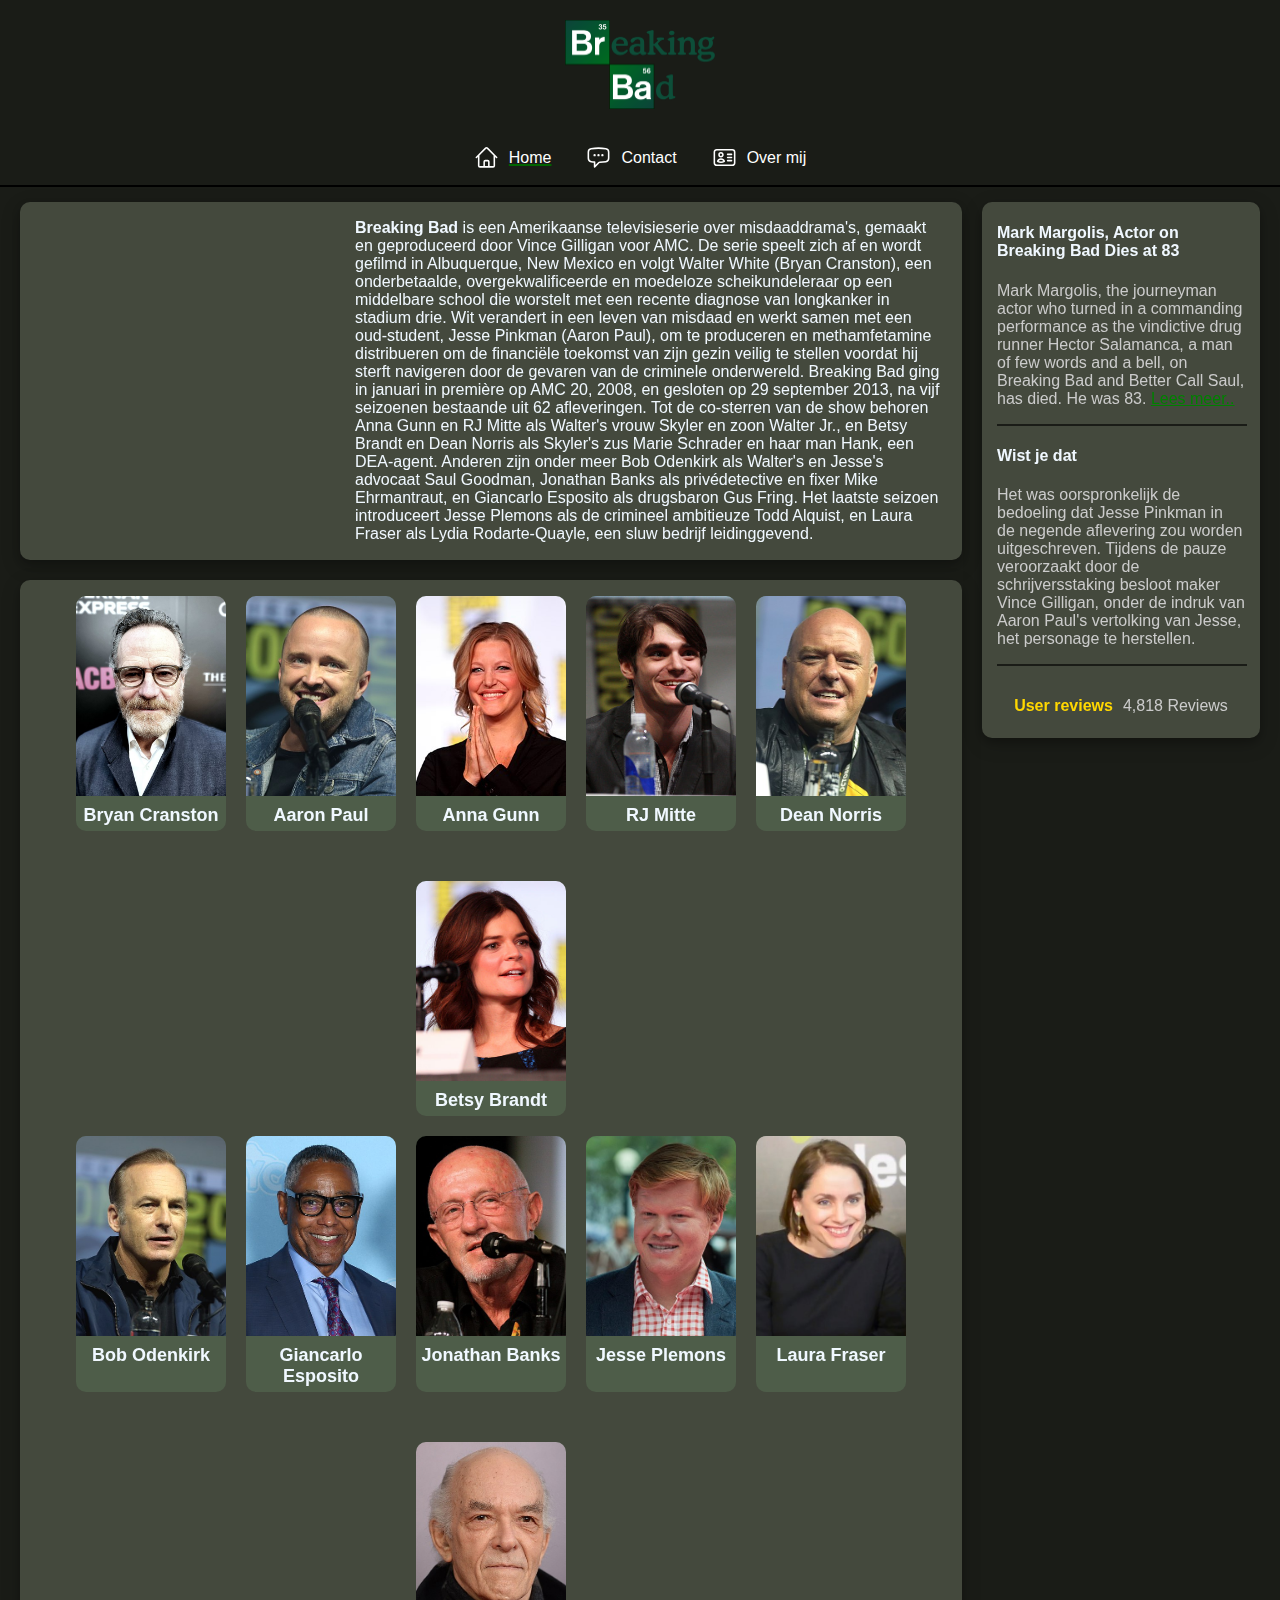
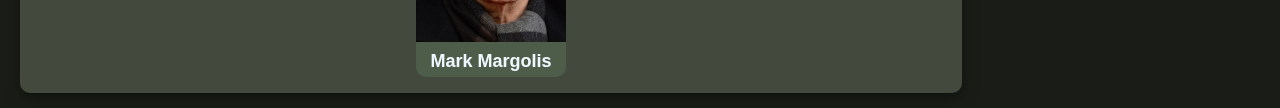
<file: index.html>
<!DOCTYPE html>
<html lang="en">

<head>
    <meta charset="UTF-8">
    <meta name="viewport" content="width=device-width, initial-scale=1.0">
    <title>Breaking bad - Home</title>
    <link rel="stylesheet" href="static/style.css">
    <link rel="shortcut icon" href="static/images/favicon.png" type="image/x-icon">
</head>

<body>
    <header>
        <div class="logo">
            <img src="static/images/logo.png" alt="Logo">
        </div>
    </header>

    <nav>
        <a id="current" href="index.html"><svg xmlns="http://www.w3.org/2000/svg" fill="none" viewBox="0 0 24 24"
                stroke-width="1.5" stroke="currentColor" class="w-6 h-6">
                <path stroke-linecap="round" stroke-linejoin="round"
                    d="M2.25 12l8.954-8.955c.44-.439 1.152-.439 1.591 0L21.75 12M4.5 9.75v10.125c0 .621.504 1.125 1.125 1.125H9.75v-4.875c0-.621.504-1.125 1.125-1.125h2.25c.621 0 1.125.504 1.125 1.125V21h4.125c.621 0 1.125-.504 1.125-1.125V9.75M8.25 21h8.25" />
            </svg> Home</a>
        <a href="contact.php"><svg xmlns="http://www.w3.org/2000/svg" fill="none" viewBox="0 0 24 24" stroke-width="1.5"
                stroke="currentColor" class="w-6 h-6">
                <path stroke-linecap="round" stroke-linejoin="round"
                    d="M8.625 9.75a.375.375 0 11-.75 0 .375.375 0 01.75 0zm0 0H8.25m4.125 0a.375.375 0 11-.75 0 .375.375 0 01.75 0zm0 0H12m4.125 0a.375.375 0 11-.75 0 .375.375 0 01.75 0zm0 0h-.375m-13.5 3.01c0 1.6 1.123 2.994 2.707 3.227 1.087.16 2.185.283 3.293.369V21l4.184-4.183a1.14 1.14 0 01.778-.332 48.294 48.294 0 005.83-.498c1.585-.233 2.708-1.626 2.708-3.228V6.741c0-1.602-1.123-2.995-2.707-3.228A48.394 48.394 0 0012 3c-2.392 0-4.744.175-7.043.513C3.373 3.746 2.25 5.14 2.25 6.741v6.018z" />
            </svg> Contact</a>
        <a href="overmij.html"><svg xmlns="http://www.w3.org/2000/svg" fill="none" viewBox="0 0 24 24"
                stroke-width="1.5" stroke="currentColor" class="w-6 h-6">
                <path stroke-linecap="round" stroke-linejoin="round"
                    d="M15 9h3.75M15 12h3.75M15 15h3.75M4.5 19.5h15a2.25 2.25 0 002.25-2.25V6.75A2.25 2.25 0 0019.5 4.5h-15a2.25 2.25 0 00-2.25 2.25v10.5A2.25 2.25 0 004.5 19.5zm6-10.125a1.875 1.875 0 11-3.75 0 1.875 1.875 0 013.75 0zm1.294 6.336a6.721 6.721 0 01-3.17.789 6.721 6.721 0 01-3.168-.789 3.376 3.376 0 016.338 0z" />
            </svg> Over mij</a>
    </nav>

    <main>
        <div class="sections-container">
            <section>
                <article>
                    <div class="trailer">
                        <iframe width="560" height="315"
                            src="https://www.youtube-nocookie.com/embed/VaOt6tXyf2Y?si=QsWJoNo-P-GtA3_c"
                            title="YouTube video player" frameborder="0"
                            allow="accelerometer; autoplay; clipboard-write; encrypted-media; gyroscope; picture-in-picture; web-share"
                            allowfullscreen></iframe>
                        <p><b>Breaking Bad</b> is een Amerikaanse televisieserie over misdaaddrama's, gemaakt en
                            geproduceerd door Vince
                            Gilligan voor AMC. De serie speelt zich af en wordt gefilmd in Albuquerque, New Mexico en
                            volgt Walter White
                            (Bryan Cranston), een onderbetaalde, overgekwalificeerde en moedeloze scheikundeleraar op
                            een middelbare school
                            die worstelt met een recente diagnose van longkanker in stadium drie. Wit verandert in een
                            leven
                            van misdaad en werkt samen met een oud-student, Jesse Pinkman (Aaron Paul), om te produceren
                            en
                            methamfetamine distribueren om de financiële toekomst van zijn gezin veilig te stellen
                            voordat hij sterft
                            navigeren door de gevaren van de criminele onderwereld. Breaking Bad ging in januari in
                            première op AMC
                            20, 2008, en gesloten op 29 september 2013, na vijf seizoenen bestaande uit 62 afleveringen.

                            Tot de co-sterren van de show behoren Anna Gunn en RJ Mitte als Walter's vrouw Skyler en
                            zoon Walter
                            Jr., en Betsy Brandt en Dean Norris als Skyler's zus Marie Schrader en haar man
                            Hank, een DEA-agent. Anderen zijn onder meer Bob Odenkirk als Walter's en Jesse's advocaat
                            Saul Goodman,
                            Jonathan Banks als privédetective en fixer Mike Ehrmantraut, en Giancarlo Esposito als
                            drugsbaron Gus Fring. Het laatste seizoen introduceert Jesse Plemons als de crimineel
                            ambitieuze Todd Alquist, en Laura Fraser als Lydia Rodarte-Quayle, een sluw bedrijf
                            leidinggevend.</p>
                    </div>
                </article>
            </section>
            <section>
                <article>
                    <div class="acteur-container">
                        <div id="myBtn1" class="acteur-card">
                            <img src="./static/images/Bryan_Cranston_2022_cropped.jpg" alt="Foto">
                            <h3>Bryan Cranston</h3>
                        </div>
                        <div id="myModal1" class="modal">
                            <div class="modal-content">
                                <span class="close">&times;</span>
                                <img src="./static/images/Bryan_Cranston_2022_cropped.jpg" alt="Foto">
                                <a class="bron" href="https://nl.wikipedia.org/wiki/Bryan_Cranston">Bron: Wikipedia</a>
                                <div class="content">
                                    <p><b>Bryan Lee Cranston</b> is een Amerikaans acteur, stemacteur,
                                        scenarioschrijver en filmregisseur. Hij won in 2014 een Golden Globe en in 2008,
                                        2009, 2010 en 2014 een Primetime Emmy Award voor zijn hoofdrol als Walter White
                                        in
                                        de misdaadserie Breaking Bad. Daarnaast werden hem meer dan tien andere prijzen
                                        toegekend en werd hij voor meer dan veertig andere genomineerd. Cranstons
                                        omvangrijkste rol is die in de komedieserie Malcolm in the Middle, waarin hij
                                        meer
                                        dan 150 afleveringen Hal speelde.</p>
                                    <h3>Breaking bad</h3>
                                    <ul>
                                        <li>Personage: <b>Walter H. White</b></li>
                                        <li>Afleveringen: <b>62</b></li>
                                    </ul>
                                    <h3>Links</h3>
                                    <ul>
                                        <li><a target="_blank"
                                                href="https://nl.wikipedia.org/wiki/Bryan_Cranston">Wikipedia</a></li>
                                        <li><a target="_blank" href="https://www.imdb.com/name/nm0186505/">IMDB</a></li>
                                    </ul>
                                </div>
                            </div>
                        </div>

                        <div id="myBtn2" class="acteur-card">
                            <img src="./static/images/361px-Aaron_Paul_by_Gage_Skidmore_3.jpg" alt="Foto">
                            <h3>Aaron Paul</h3>
                        </div>
                        <div id="myModal2" class="modal">
                            <div class="modal-content">
                                <span class="close">&times;</span>
                                <img src="./static/images/361px-Aaron_Paul_by_Gage_Skidmore_3.jpg" alt="Foto">
                                <a class="bron" href="https://nl.wikipedia.org/wiki/Aaron_Paul">Bron: Wikipedia</a>
                                <div class="content">
                                    <p><b>Aaron Paul</b> is een Amerikaanse acteur. Hij won in zowel
                                        2010, 2012 als 2014 een Emmy Award voor best supporting actor in zijn rol als
                                        Jesse Pinkman in de misdaadserie Breaking Bad. </p>
                                    <h3>Breaking bad</h3>
                                    <ul>
                                        <li>Personage: <b>Jesse Pinkman</b></li>
                                        <li>Afleveringen: <b>62</b></li>
                                    </ul>
                                    <h3>Links</h3>
                                    <ul>
                                        <li><a target="_blank"
                                                href="https://nl.wikipedia.org/wiki/Aaron_Paul">Wikipedia</a></li>
                                        <li><a target="_blank" href="https://www.imdb.com/name/nm0666739/">IMDB</a></li>
                                    </ul>
                                </div>
                            </div>
                        </div>

                        <div id="myBtn3" class="acteur-card">
                            <img src="./static/images/480px-Anna_Gunn_(7598822246).jpg" alt="Foto">
                            <h3>Anna Gunn</h3>
                        </div>
                        <div id="myModal3" class="modal">
                            <div class="modal-content">
                                <span class="close">&times;</span>
                                <img src="./static/images/480px-Anna_Gunn_(7598822246).jpg" alt="Foto">
                                <a class="bron" href="https://nl.wikipedia.org/wiki/Anna_Gunn">Bron: Wikipedia</a>
                                <div class="content">
                                    <p><b>Anna Gunn</b> (Santa Fe (New Mexico), 11 augustus 1968) is een Amerikaanse
                                        actrice.
                                        Ze had een hoofdrol in de televisieseries Deadwood en Breaking Bad.</p>
                                    <h3>Breaking bad</h3>
                                    <ul>
                                        <li>Personage: <b>Skyler White</b></li>
                                        <li>Afleveringen: <b>61</b></li>
                                    </ul>
                                    <h3>Links</h3>
                                    <ul>
                                        <li><a target="_blank"
                                                href="https://nl.wikipedia.org/wiki/Anna_Gunn">Wikipedia</a></li>
                                        <li><a target="_blank" href="https://www.imdb.com/name/nm0348152/">IMDB</a></li>
                                    </ul>
                                </div>
                            </div>
                        </div>

                        <div id="myBtn4" class="acteur-card">
                            <img src="./static/images/385px-RJ_Mitte_by_Gage_Skidmore_2.jpg" alt="Foto">
                            <h3>RJ Mitte</h3>
                        </div>
                        <div id="myModal4" class="modal">
                            <div class="modal-content">
                                <span class="close">&times;</span>
                                <img src="./static/images/385px-RJ_Mitte_by_Gage_Skidmore_2.jpg" alt="Foto">
                                <a class="bron" href="https://nl.wikipedia.org/wiki/RJ_Mitte">Bron: Wikipedia</a>
                                <div class="content">
                                    <p><b>Roy Frank "RJ" Mitte III</b> is een Amerikaanse acteur,
                                        vooral bekend door zijn rol als Walter "Flynn" White jr. in de AMC-serie
                                        Breaking Bad. Net als zijn personage in Breaking Bad heeft Mitte milde
                                        hersenverlamming.</h3>
                                    <ul>
                                        <li>Personage: <b>Walter White Jr.</b></li>
                                        <li>Afleveringen: <b>53</b></li>
                                    </ul>
                                    <h3>Links</h3>
                                    <ul>
                                        <li><a target="_blank"
                                                href="https://nl.wikipedia.org/wiki/RJ_Mitte">Wikipedia</a></li>
                                        <li><a target="_blank" href="https://www.imdb.com/name/nm2666409/">IMDB</a></li>
                                    </ul>
                                </div>
                            </div>
                        </div>

                        <div id="myBtn5" class="acteur-card">
                            <img src="./static/images/352px-Dean_Norris_by_Gage_Skidmore_3.jpg" alt="Foto">
                            <h3>Dean Norris</h3>
                        </div>
                        <div id="myModal5" class="modal">
                            <div class="modal-content">
                                <span class="close">&times;</span>
                                <img src="./static/images/352px-Dean_Norris_by_Gage_Skidmore_3.jpg" alt="Foto">
                                <a class="bron" href="https://nl.wikipedia.org/wiki/Dean_Norris">Bron: Wikipedia</a>
                                <div class="content">
                                    <p><b>Dean Joseph Norris</b> is een Amerikaans acteur.

                                        Norris speelt vaak politieagenten, zoals ook in zijn bekendste rol als DEA-agent
                                        Hank Schrader in de televisieserie Breaking Bad. </h3>
                                    <ul>
                                        <li>Personage: <b>Hank Schrader</b></li>
                                        <li>Afleveringen: <b>51</b></li>
                                    </ul>
                                    <h3>Links</h3>
                                    <ul>
                                        <li><a target="_blank"
                                                href="https://nl.wikipedia.org/wiki/Dean_Norris">Wikipedia</a></li>
                                        <li><a target="_blank" href="https://www.imdb.com/name/nm0606487/">IMDB</a></li>
                                    </ul>
                                </div>
                            </div>
                        </div>

                        <div id="myBtn6" class="acteur-card">
                            <img src="./static/images/Betsy_Brandt_by_Gage_Skidmore.jpg" alt="Foto">
                            <h3>Betsy Brandt</h3>
                        </div>
                        <div id="myModal6" class="modal">
                            <div class="modal-content">
                                <span class="close">&times;</span>
                                <img src="./static/images/Betsy_Brandt_by_Gage_Skidmore.jpg" alt="Foto">
                                <a class="bron" href="https://nl.wikipedia.org/wiki/Betsy_Brandt">Bron: Wikipedia</a>
                                <div class="content">
                                    <p><b>Betsy Brandt </b>is een Amerikaanse actrice. Ze is bekend
                                        geworden door haar rollen als Marie Schrader in Breaking Bad en als Annie Henry
                                        in The Michael J. Fox Show.</h3>
                                    <ul>
                                        <li>Personage: <b>Marie Schrader</b></li>
                                        <li>Afleveringen: <b>49</b></li>
                                    </ul>
                                    <h3>Links</h3>
                                    <ul>
                                        <li><a target="_blank"
                                                href="https://nl.wikipedia.org/wiki/Betsy_Brandt">Wikipedia</a></li>
                                        <li><a target="_blank" href="https://www.imdb.com/name/nm1336827/">IMDB</a></li>
                                    </ul>
                                </div>
                            </div>
                        </div>
                    </div>
                    <div class="acteur-container">
                        <div id="myBtn7" class="acteur-card">
                            <img src="./static/images/Bob_Odenkirk_(43602730951)_(cropped).jpg" alt="Foto">
                            <h3>Bob Odenkirk</h3>
                        </div>
                        <div id="myModal7" class="modal">
                            <div class="modal-content">
                                <span class="close">&times;</span>
                                <img src="./static/images/Bob_Odenkirk_(43602730951)_(cropped).jpg" alt="Foto">
                                <a class="bron" href="https://nl.wikipedia.org/wiki/Bob_Odenkirk">Bron: Wikipedia</a>
                                <div class="content">
                                    <p><b>Robert (Bob) John Odenkirk </b>is een Amerikaanse komiek,
                                        televisie- en filmacteur, scenarist en regisseur. </h3>
                                    <ul>
                                        <li>Personage: <b>Saul Goodman</b></li>
                                        <li>Afleveringen: <b>36</b></li>
                                    </ul>
                                    <h3>Links</h3>
                                    <ul>
                                        <li><a target="_blank"
                                                href="https://nl.wikipedia.org/wiki/Bob_Odenkirk">Wikipedia</a></li>
                                        <li><a target="_blank" href="https://www.imdb.com/name/nm0644022/">IMDB</a></li>
                                    </ul>
                                </div>
                            </div>
                        </div>

                        <div id="myBtn8" class="acteur-card">
                            <img src="./static/images/Giancarlo_Esposito_Photo_Op_GalaxyCon_Raleigh_2022.jpg" alt="Foto">
                            <h3>Giancarlo Esposito</h3>
                        </div>
                        <div id="myModal8" class="modal">
                            <div class="modal-content">
                                <span class="close">&times;</span>
                                <img src="./static/images/Giancarlo_Esposito_Photo_Op_GalaxyCon_Raleigh_2022.jpg"
                                    alt="Foto">
                                <a class="bron" href="https://nl.wikipedia.org/wiki/Giancarlo_Esposito">Bron:
                                    Wikipedia</a>
                                <div class="content">
                                    <p><b>Giancarlo Giuseppe Alessandro Esposito</b> is een in
                                        Denemarken geboren Amerikaans acteur, filmproducent en filmregisseur.</h3>
                                    <ul>
                                        <li>Personage: <b>Gustavo Fring</b></li>
                                        <li>Afleveringen: <b>25</b></li>
                                    </ul>
                                    <h3>Links</h3>
                                    <ul>
                                        <li><a target="_blank"
                                                href="https://nl.wikipedia.org/wiki/Giancarlo_Esposito">Wikipedia</a>
                                        </li>
                                        <li><a target="_blank" href="https://www.imdb.com/name/nm0002064/">IMDB</a></li>
                                    </ul>
                                </div>
                            </div>
                        </div>

                        <div id="myBtn9" class="acteur-card">
                            <img src="./static/images/457px-Jonathan_Banks_by_Gage_Skidmore.jpg" alt="Foto">
                            <h3>Jonathan Banks</h3>
                        </div>
                        <div id="myModal9" class="modal">
                            <div class="modal-content">
                                <span class="close">&times;</span>
                                <img src="./static/images/457px-Jonathan_Banks_by_Gage_Skidmore.jpg" alt="Foto">
                                <a class="bron" href="https://nl.wikipedia.org/wiki/Jonathan_Banks">Bron: Wikipedia</a>
                                <div class="content">
                                    <p><b>Jonathan Ray Banks</b> is een Amerikaans acteur.
                                        </h3>
                                    <ul>
                                        <li>Personage: <b>Mike Ehrmantraut</b></li>
                                        <li>Afleveringen: <b>25</b></li>
                                    </ul>
                                    <h3>Links</h3>
                                    <ul>
                                        <li><a target="_blank"
                                                href="https://nl.wikipedia.org/wiki/Jonathan_Banks">Wikipedia</a>
                                        </li>
                                        <li><a target="_blank" href="https://www.imdb.com/name/nm0052186/">IMDB</a></li>
                                    </ul>
                                </div>
                            </div>
                        </div>

                        <div id="myBtn10" class="acteur-card">
                            <img src="./static/images/320px-Jesse_Plemons_(20769593584).jpg" alt="Foto">
                            <h3>Jesse Plemons</h3>
                        </div>
                        <div id="myModal10" class="modal">
                            <div class="modal-content">
                                <span class="close">&times;</span>
                                <img src="./static/images/320px-Jesse_Plemons_(20769593584).jpg" alt="Foto">
                                <a class="bron" href="https://nl.wikipedia.org/wiki/Jesse_Plemons">Bron: Wikipedia</a>
                                <div class="content">
                                    <p><b>Jesse Lon Plemons</b> is een Amerikaanse televisie- en filmacteur. </h3>
                                    <ul>
                                        <li>Personage: <b>Todd Alquist</b></li>
                                        <li>Afleveringen: <b>11</b></li>
                                    </ul>
                                    <h3>Links</h3>
                                    <ul>
                                        <li><a target="_blank"
                                                href="https://nl.wikipedia.org/wiki/Jesse_Plemons">Wikipedia</a>
                                        </li>
                                        <li><a target="_blank" href="https://www.imdb.com/name/nm0687146/">IMDB</a></li>
                                    </ul>
                                </div>
                            </div>
                        </div>

                        <div id="myBtn11" class="acteur-card">
                            <img src="./static/images/Laura_Fraser_discusses_Loch_Ness_with_Moobys.jpg" alt="Foto">
                            <h3>Laura Fraser</h3>
                        </div>
                        <div id="myModal11" class="modal">
                            <div class="modal-content">
                                <span class="close">&times;</span>
                                <img src="./static/images/Laura_Fraser_discusses_Loch_Ness_with_Moobys.jpg" alt="Foto">
                                <a class="bron" href="https://nl.wikipedia.org/wiki/Laura_Fraser">Bron: Wikipedia</a>
                                <div class="content">
                                    <p><b>Laura Fraser</b> is een Schotse actrice. </h3>
                                    <ul>
                                        <li>Personage: <b>Lydia Rodarte-Quayle</b></li>
                                        <li>Afleveringen: <b>9</b></li>
                                    </ul>
                                    <h3>Links</h3>
                                    <ul>
                                        <li><a target="_blank"
                                                href="https://nl.wikipedia.org/wiki/Laura_Fraser">Wikipedia</a>
                                        </li>
                                        <li><a target="_blank" href="https://www.imdb.com/name/nm0292182/">IMDB</a></li>
                                    </ul>
                                </div>
                            </div>
                        </div>

                        <div id="myBtn12" class="acteur-card">
                            <img src="./static/images/Mark_Margolis.jpg" alt="Foto">
                            <h3>Mark Margolis</h3>
                        </div>
                        <div id="myModal12" class="modal">
                            <div class="modal-content">
                                <span class="close">&times;</span>
                                <img src="./static/images/Mark_Margolis.jpg" alt="Foto">
                                <a class="bron" href="https://nl.wikipedia.org/wiki/Mark_Margolis">Bron: Wikipedia</a>
                                <div class="content">
                                    <p><b>Mark Margolis</b> (Philadelphia (Pennsylvania), 26 november 1939 - New York, 3
                                        augustus 2023) was een Amerikaans acteur.</h3>
                                    <ul>
                                        <li>Personage: <b> Hector "Tio" Salamanca</b></li>
                                        <li>Afleveringen: <b>8</b></li>
                                    </ul>
                                    <h3>Links</h3>
                                    <ul>
                                        <li><a target="_blank"
                                                href="https://nl.wikipedia.org/wiki/Mark_Margolis">Wikipedia</a>
                                        </li>
                                        <li><a target="_blank" href="https://www.imdb.com/name/nm0546797/">IMDB</a></li>
                                    </ul>
                                </div>
                            </div>
                        </div>
                    </div>
                </article>
            </section>
        </div>
        <aside>
            <h4>Mark Margolis, Actor on Breaking Bad Dies at 83</h4>
            <p>Mark Margolis, the journeyman actor who turned in a commanding performance as the vindictive drug runner
                Hector Salamanca, a man of few words and a bell, on Breaking Bad and Better Call Saul, has died. He was
                83. <a target="_blank"
                    href="https://www.hollywoodreporter.com/tv/tv-news/mark-margolis-dead-breaking-bad-better-call-saul-1235551107/">Lees
                    meer..</a></p>
            <hr>

            <h4>Wist je dat</h4>
            <p>Het was oorspronkelijk de bedoeling dat Jesse Pinkman in de negende aflevering zou worden uitgeschreven.
                Tijdens de pauze veroorzaakt door de schrijversstaking besloot maker Vince Gilligan, onder de indruk van
                Aaron Paul's vertolking van Jesse, het personage te herstellen.</p>
            <hr>
            <div class="reviews">
                <h4><a target="_blank" href="https://www.imdb.com/title/tt0903747/reviews">User reviews</a></h4>
                <p>4,818 Reviews</p>
            </div>
        </aside>
    </main>
    <script src="./static/js/modal.js"></script>
</body>

</html>
</file>
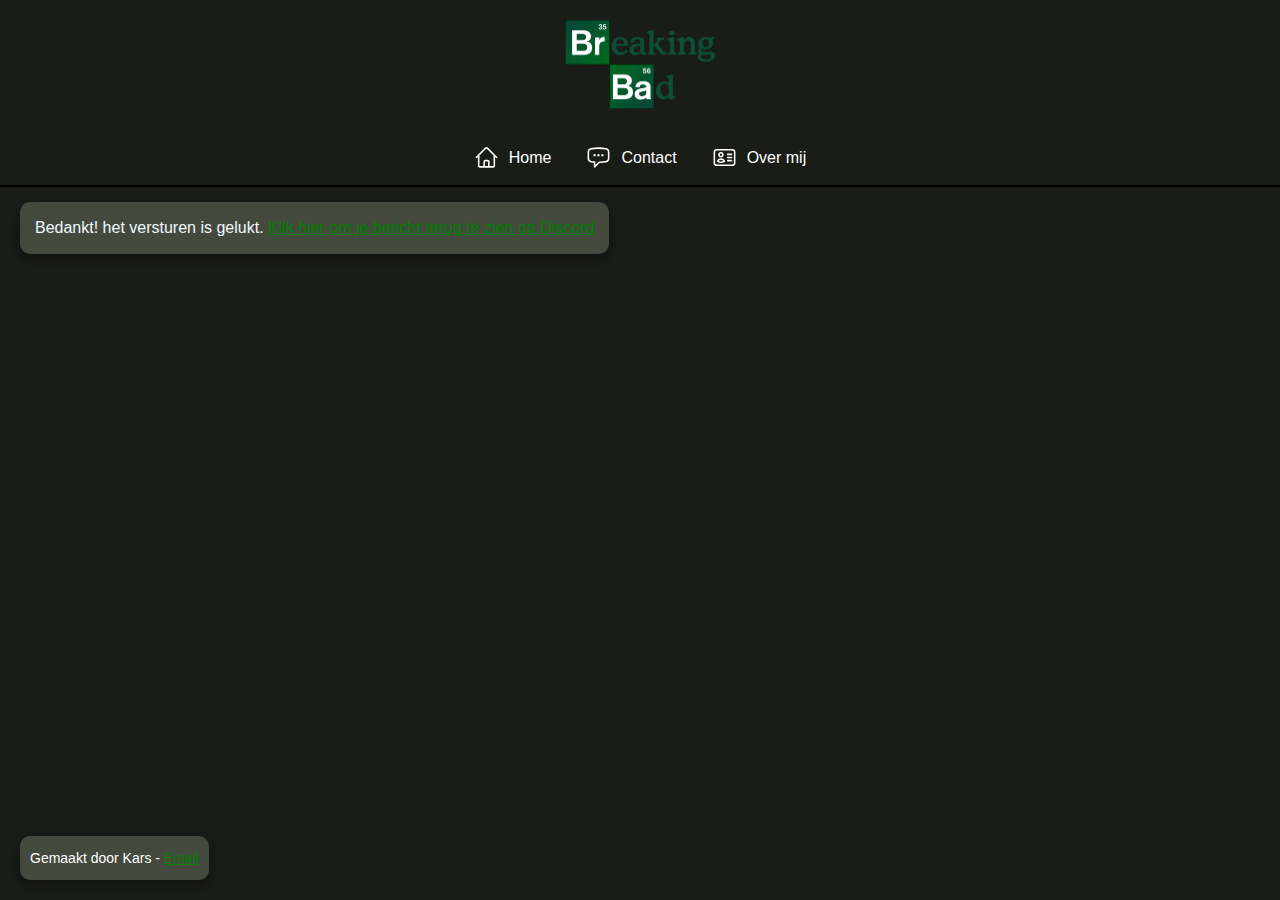
<file: bedankt.html>
<!DOCTYPE html>
<html lang="en">

<head>
    <meta charset="UTF-8">
    <meta name="viewport" content="width=device-width, initial-scale=1.0">
    <title>Breaking bad - Bedankt!</title>
    <link rel="stylesheet" href="static/style.css">
    <link rel="shortcut icon" href="static/images/favicon.png" type="image/x-icon">
</head>

<body>
    <header>
        <div class="logo">
            <img src="static/images/logo.png" alt="Logo">
        </div>
    </header>

    <nav>
        <a href="index.html"><svg xmlns="http://www.w3.org/2000/svg" fill="none" viewBox="0 0 24 24" stroke-width="1.5"
                stroke="currentColor" class="w-6 h-6">
                <path stroke-linecap="round" stroke-linejoin="round"
                    d="M2.25 12l8.954-8.955c.44-.439 1.152-.439 1.591 0L21.75 12M4.5 9.75v10.125c0 .621.504 1.125 1.125 1.125H9.75v-4.875c0-.621.504-1.125 1.125-1.125h2.25c.621 0 1.125.504 1.125 1.125V21h4.125c.621 0 1.125-.504 1.125-1.125V9.75M8.25 21h8.25" />
            </svg> Home</a>
        <a href="contact.php"><svg xmlns="http://www.w3.org/2000/svg" fill="none" viewBox="0 0 24 24" stroke-width="1.5"
                stroke="currentColor" class="w-6 h-6">
                <path stroke-linecap="round" stroke-linejoin="round"
                    d="M8.625 9.75a.375.375 0 11-.75 0 .375.375 0 01.75 0zm0 0H8.25m4.125 0a.375.375 0 11-.75 0 .375.375 0 01.75 0zm0 0H12m4.125 0a.375.375 0 11-.75 0 .375.375 0 01.75 0zm0 0h-.375m-13.5 3.01c0 1.6 1.123 2.994 2.707 3.227 1.087.16 2.185.283 3.293.369V21l4.184-4.183a1.14 1.14 0 01.778-.332 48.294 48.294 0 005.83-.498c1.585-.233 2.708-1.626 2.708-3.228V6.741c0-1.602-1.123-2.995-2.707-3.228A48.394 48.394 0 0012 3c-2.392 0-4.744.175-7.043.513C3.373 3.746 2.25 5.14 2.25 6.741v6.018z" />
            </svg> Contact</a>
        <a href="overmij.html"><svg xmlns="http://www.w3.org/2000/svg" fill="none" viewBox="0 0 24 24"
                stroke-width="1.5" stroke="currentColor" class="w-6 h-6">
                <path stroke-linecap="round" stroke-linejoin="round"
                    d="M15 9h3.75M15 12h3.75M15 15h3.75M4.5 19.5h15a2.25 2.25 0 002.25-2.25V6.75A2.25 2.25 0 0019.5 4.5h-15a2.25 2.25 0 00-2.25 2.25v10.5A2.25 2.25 0 004.5 19.5zm6-10.125a1.875 1.875 0 11-3.75 0 1.875 1.875 0 013.75 0zm1.294 6.336a6.721 6.721 0 01-3.17.789 6.721 6.721 0 01-3.168-.789 3.376 3.376 0 016.338 0z" />
            </svg> Over mij</a>
    </nav>
    <main>
        <section>
            <article>
                <p>Bedankt! het versturen is gelukt. <a target="_blank" href="https://discord.gg/zm6VxJTqTa">Klik hier
                        om je bericht terug te zien op Discord</a></p>
            </article>
        </section>
    </main>
    <footer>
        <p>Gemaakt door Kars <span>-</span> <a href="mailto:174434@student.horizoncollege.nl">Email</a></p>
    </footer>
</body>

</html>
</file>
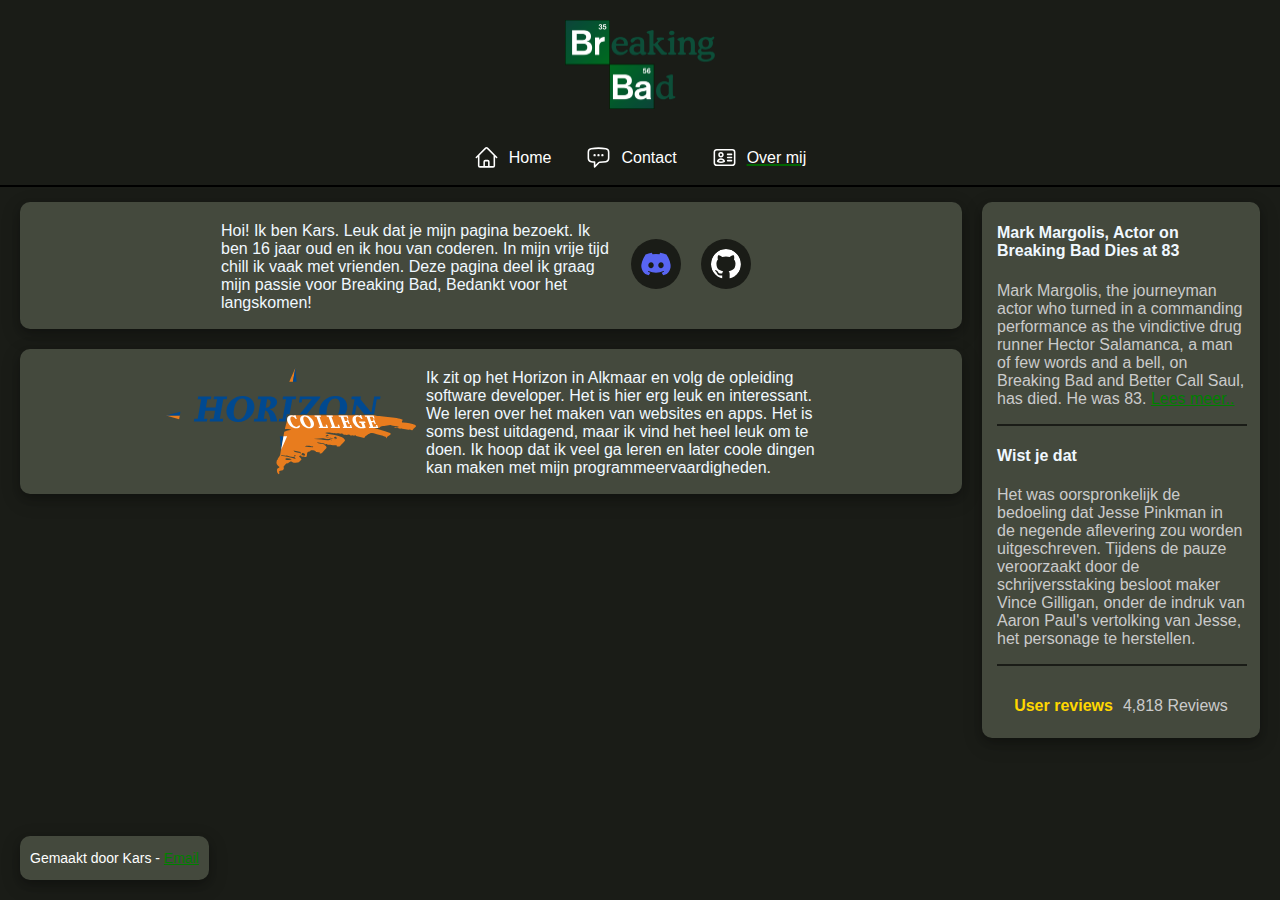
<file: overmij.html>
<!DOCTYPE html>
<html lang="en">

<head>
    <meta charset="UTF-8">
    <meta name="viewport" content="width=device-width, initial-scale=1.0">
    <title>Breaking bad - Over mij</title>
    <link rel="stylesheet" href="static/style.css">
    <link rel="shortcut icon" href="static/images/favicon.png" type="image/x-icon">
</head>

<body>
    <header>
        <div class="logo">
            <img src="static/images/logo.png" alt="Logo">
        </div>
    </header>

    <nav>
        <a href="index.html"><svg xmlns="http://www.w3.org/2000/svg" fill="none" viewBox="0 0 24 24" stroke-width="1.5"
                stroke="currentColor" class="w-6 h-6">
                <path stroke-linecap="round" stroke-linejoin="round"
                    d="M2.25 12l8.954-8.955c.44-.439 1.152-.439 1.591 0L21.75 12M4.5 9.75v10.125c0 .621.504 1.125 1.125 1.125H9.75v-4.875c0-.621.504-1.125 1.125-1.125h2.25c.621 0 1.125.504 1.125 1.125V21h4.125c.621 0 1.125-.504 1.125-1.125V9.75M8.25 21h8.25" />
            </svg> Home</a>
        <a href="contact.php"><svg xmlns="http://www.w3.org/2000/svg" fill="none" viewBox="0 0 24 24" stroke-width="1.5"
                stroke="currentColor" class="w-6 h-6">
                <path stroke-linecap="round" stroke-linejoin="round"
                    d="M8.625 9.75a.375.375 0 11-.75 0 .375.375 0 01.75 0zm0 0H8.25m4.125 0a.375.375 0 11-.75 0 .375.375 0 01.75 0zm0 0H12m4.125 0a.375.375 0 11-.75 0 .375.375 0 01.75 0zm0 0h-.375m-13.5 3.01c0 1.6 1.123 2.994 2.707 3.227 1.087.16 2.185.283 3.293.369V21l4.184-4.183a1.14 1.14 0 01.778-.332 48.294 48.294 0 005.83-.498c1.585-.233 2.708-1.626 2.708-3.228V6.741c0-1.602-1.123-2.995-2.707-3.228A48.394 48.394 0 0012 3c-2.392 0-4.744.175-7.043.513C3.373 3.746 2.25 5.14 2.25 6.741v6.018z" />
            </svg> Contact</a>
        <a id="current" href="overmij.html"><svg xmlns="http://www.w3.org/2000/svg" fill="none" viewBox="0 0 24 24"
                stroke-width="1.5" stroke="currentColor" class="w-6 h-6">
                <path stroke-linecap="round" stroke-linejoin="round"
                    d="M15 9h3.75M15 12h3.75M15 15h3.75M4.5 19.5h15a2.25 2.25 0 002.25-2.25V6.75A2.25 2.25 0 0019.5 4.5h-15a2.25 2.25 0 00-2.25 2.25v10.5A2.25 2.25 0 004.5 19.5zm6-10.125a1.875 1.875 0 11-3.75 0 1.875 1.875 0 013.75 0zm1.294 6.336a6.721 6.721 0 01-3.17.789 6.721 6.721 0 01-3.168-.789 3.376 3.376 0 016.338 0z" />
            </svg> Over mij</a>
    </nav>

    <main>
        <div class="sections-container">
            <section>
                <article class="flex-container">
                    <div class="contact-form">
                        <p>Hoi! Ik ben Kars. Leuk dat je mijn pagina bezoekt. Ik ben 16 jaar oud en ik hou
                            van coderen. In mijn vrije tijd chill ik vaak met vrienden. Deze pagina
                            deel ik graag mijn passie voor Breaking Bad, Bedankt voor het langskomen!</p>
                    </div>
                    <div class="contact">
                        <div class="social">
                            <a target="_blank" href="https://discord.com/users/1060279051220160584"><img
                                    src="./static/images/discord-mark-blue.svg" alt="discord"></a>
                            <a target="_blank" href="https://github.com/lean-cc"><img
                                    src="./static/images/github-mark-white.svg" alt="github"></a>
                        </div>
                    </div>
                </article>
            </section>
            <section>
                <article class="flex-container">
                    <div class="contact">
                        <svg style="width: 250px;" xmlns="http://www.w3.org/2000/svg" data-name="Layer 1"
                            viewBox="0 0 861.12 365.97" class="logo">
                            <path
                                d="M687.18 363a5.24 5.24 0 0 0-.56 0 .79.79 0 0 0 .56 0zM879 337.91a2.07 2.07 0 0 0 .25.65 1.41 1.41 0 0 0-.25-.65zM634.59 400.16v-.9a2.06 2.06 0 0 0-.54.3 2.13 2.13 0 0 1 .54.6z"
                                transform="translate(-88.78 -136.13)" class="cls-1"></path>
                            <path
                                d="M948 332.44c-12.92-5.47-27.76-6.89-42.59-8.46-9.2.34.51-7.08-2.4-10.25-14-8.32-87.8-10.75-95.24-15h-293c-1.49 7.22-4.55 8.38-8.85 19.44-.79 2-6.63 23.39-7.69 29.21 4.62-2.17 15.05-1.86 22.14 2.46-10.15.32-24.07 5.09-24.41 6.79-5.43 30.44-12.83 72.64-13.68 77.43-.82 5.46-6 9.5-8.49 14.63 1.54 3.91-5.23 6-3.69 9.72-3 8 3.25 13.25 8.75 18.19 2.65 5-5.9 3.72-7.22 7.77-2 6.56 0 12.89 4.37 17.67 1.2-1.22 3.55-2.28 3.81-4.24-6.3-12.89 11.09-4.24 14.39-14 1.08-2.48.41-5.29-.63-7.6.66-1.41 3.12-1.25 2.44-3 4.34-3.19 5.2-9.91 12.41-8.48 15.13-14.5 15.5-.54 21.51-2.46 19.62 2.09 20-5.67 25.55-10.65.69-2.63-7.07-9.51-8.5-11.8 2.37-1.4 5.1-3 7.92-1.78l.41 3.37c2.87.18 15 2.1 17.39.34 3.48-5.31-.19-12.89 5.35-17.32 3 1.78 5.39-1 7.93-2.09.63-5.84 6.57-2 10-2.48 3.58 1.4 8.12 2.11 9.87 5.48a29.35 29.35 0 0 1 13.31 2.12 13.07 13.07 0 0 0-1.49 3c3 .5 7.61 1 9.27-2.14 3.69-5.66 9.26-10.62 13.9-15.72 3.69-5.85-4.58-8.83-7.29-12.72a2.53 2.53 0 0 1 .51-.43c-3.73-3.37-22.46-1.81-25.38-7.71l26 4.67-.12 2.74c1.83-.65 4.18 1.16 4.55-.15l-.39-.35c1.62-1.6 3.83-.2 5 0l-1.38.85h3.25c1.58 3 5-.69 6.83 1.26 4.63-1.6 8.47 2.65 13.12 1.23 3.32 2.47 11.82-3.54 11.9 3.37a2.43 2.43 0 0 1-2.34.87c4 .35 9.32 1.41 12.83-.87 4.87-6.2 14.68-12.2 17.9-20-4.14-9.7-15.67-12.72-25.09-15.51-13.39-4.26-28.42-5.34-42.23-9-.23-3.18 2.52-.72 4.31-2.11 5.1 1.39 13 .51 18.28 1.23.89 1.24 1.71-.19 2.69-.35 2.12 3.71 5.26-1.95 7.39 1.76 1.94-1 4.5 2 5.38-.87 4.91 1.59 7.32-1.26 11 2.11a1.33 1.33 0 0 1-.42.34c1.57 0 3.17.5 4.1-1.23 2.1.18 4.61-.52 5.87.89.81 3.54 5.64 2.31 8.27 3.71 5.1 1 9.35.18 13.78-.7v.7l3.08-.34.49 1.77c2.06.87 5.07 2.13 7.26.32 3 .37 5.76 2.85 9.09 1.26-.17-.17-.56-.37-.33-.89-.56 0-1.55.34-1.9-.37 1.17-.7 2.9-.32 4.23-.32 1.13.51 2.59 1.58 2.54 2.8 8.64 3.55 18.74 3.75 27.81 6.39 2-1.79 3.25-4.27 4.85-6.39 5.23-1.22 8.41-7.75 14.12-7.58-1-3.55 4.62-.72 3.2-3.36 15 1.59 28.13 7.93 42.38 9.72 3.52 2.28 8.7 2.28 11.62 5.1l-1.39.9a3.1 3.1 0 0 0 1.21 3c2.15-1.05 2.07-3.52 3.49-5.12 4.07-1.06 6.19-6 10.82-6.9.28-2.3 2.12-5-1.05-6.36-23.31-9-44.85-13.78-69.23-20.31 4-3.54 6.91-1.06 12.31-2.14 7 1.6 12.16 5.49 19.65 5.14-.52-1.23 8.8-8.83 15.39-6.71 7.41.89 17.54-4.47 25.29-2.88 8.43 3.71 17.91 1.58 26.33 5.12-.55 3.54-5.64 2.13-8.32 3a6.06 6.06 0 0 1-2.88-2.72c.11 1.22-2.73.94-3.56.94l-.09 1.78c2.85.53 5.71.53 8.34 1.77 4.11 1.4 8.38.36 11.75 2.49l1-.92c1.5.71 4.08-1.57 5.51.92 8.6-.21 15.32 3.71 24.13 3 4.82-1.22 8.58 4.43 12.78 0 2.67-3.72 7.76-6.36 10.63-10.61.83-1.67-1.2-3.61-1.71-5.38zM500.6 451.91l.21-4.37A48.27 48.27 0 0 1 522 450.6c-4.44 3.48-13.89 2.61-21.4 1.31zm-16.13-14c4.17-3.7 14.18 1.56 20.51 0 8.49 1.56 15.65 6.83 26 4.75l4.72 6.92c-13.58-5.79-35.95-8.99-51.23-11.58zm43.47 2.54c2-1.43 4-5.82 7.69-2.27-1.51 3.41-4.72 2.23-7.69 2.32zm24.39-8.69c-3.33-6.72-19.43-1.3-24.42-11.35l24.68 5.45zm3 2.1c2.37-7.53 10.41-5.63 12.77 1.87-2.85 5.05-9.44.66-12.72-1.82zm39.41-25.08a202.1 202.1 0 0 1-28.74-2.49c3.41.72 5.1-3 8.68-2.11 3.48-1.25 8 .34 12 .34 2.7-.34 1.62 2.66 4.9 1.42.23-.52 1-.52 1.38-.52.92.69 1.62 1.93 2.75 2.1l.41-.34c.59 1.1-.93 1.1-1.33 1.65zM660 385.52c-2.94-2-8.16-1.41-11.56-.56-16.19.56-32.15-3.66-47.37-3.95l-1.45-1.39c12.41 1.68 22.71-3.67 34.48-.86a51.78 51.78 0 0 0 17.27 2.25l.06-1.39c2.45 0 4 5.62 7.17 3.36.92.91 2.12 1.47 1.45 2.59zm17.37-7.49c-2.26 3.88-7.38.47-9.93-1.47 1.9-5.76 8.13-4.31 9.98 1.52zm-22.64-1.42c5.8 1.08 10.71 4.69 17.75 3.24l-.08 1.81c-9.28-1.81-21.27-3.23-31.69-5 2.89-2.49 9.72 1.08 14.07 0zm-5.67-8.5c-2.36 5.28-7.38 3.42-12 3.56 3.14-2.19 6.34-9.05 12.05-3.51z"
                                transform="translate(-88.78 -136.13)" class="cls-1"></path>
                            <path d="M445.45 0l-20.94 47.45h12.6L445.45 0zM45.22 176.32l2.21-12.58H0l45.22 12.58z"
                                class="cls-1"></path>
                            <path
                                d="M209.01 107.48l1.65-9.33h-45.08l-1.65 9.33h11.87l-5.07 28.83h-33.36l5.1-28.83h11.84l1.67-9.33H110.9l-1.64 9.33h11.88l-11.88 67.3H97.41l-1.65 9.33h45.06l1.65-9.33h-11.86l4.79-27.26h33.37l-4.82 27.26h-11.88l-1.64 9.33h45.07l1.65-9.33h-11.89l11.89-67.3h11.86z"
                                class="cls-2"></path>
                            <path
                                d="M353.3 232.56c-31 0-51.83 22.24-55.78 44.62C294 297.43 304.2 322 337.25 322c31.38 0 51.77-23.56 55.5-44.78 3.57-20.22-7.54-44.66-39.45-44.66zm13.7 45.49c-5 28.11-19.35 35.13-28.26 35.13-13.12 0-19.71-13-15.83-35.13 4.49-25.54 15.93-36.74 28.23-36.74 15.72 0 19.66 15.34 15.86 36.74zM443.78 278.48v-.28c16-1.72 25.46-11.35 27.38-22.11 2.48-14.21-10.73-21.81-29.1-21.81H406.2l-1.61 9.33h11.28L404 310.91h-11.3l-1.62 9.32h44.23l1.65-9.32h-11.59l5-28.29c15.13 0 18.52 37.61 18.52 37.61h23.06s-5.27-38.23-28.17-41.75zm-9.68-5.17H432l5.22-29.7h1.57c5.91 0 12 4.3 10.1 14.77-1.76 9.9-6.6 14.93-14.79 14.93z"
                                transform="translate(-88.78 -136.13)" class="cls-2"></path>
                            <path
                                d="M437.11 47.45h12.59L445.45 0l-8.34 47.45zM47.43 163.74l2.22-12.61L0 163.74h47.43zM717.23 98.14l-9.82 55.97-37.7-46.63 1.65-9.34h-31.51l-1.64 9.34h11.59l-9.13 51.76h10.31l5.76-32.67 26.44 32.67h33.64l9.12-51.76h11.44l1.67-9.34h-21.82z"
                                class="cls-2"></path>
                            <path
                                d="M673 232.56c-30.94 0-51.83 22.24-55.77 44.62a43.1 43.1 0 0 0 .67 18.18h24a59.15 59.15 0 0 1 .77-17.31c4.49-25.54 15.94-36.74 28.23-36.74 15.68 0 19.63 15.34 15.84 36.74a68.81 68.81 0 0 1-5.21 17.31h23.76a51.42 51.42 0 0 0 7.19-18.18C716 257 704.93 232.56 673 232.56z"
                                transform="translate(-88.78 -136.13)" class="cls-2"></path>
                            <path
                                d="M531.51 98.15h-70.09l-3.63 20.65h9.45l2.01-11.32h32.91l-41.6 51.76h24.07l46.17-57.06.71-4.03zM401.71 107.48h11.86l-11.86 67.3h-11.85l-1.66 9.33h23.18l4.63-24.87h9.78l9.11-51.76h11.88l1.62-9.33h-45.06l-1.63 9.33zM396.35 282.21l8.36-47.44h-12.59l4.23 47.44z"
                                class="cls-2"></path>
                            <path d="M417.31 234.77h-12.6l-8.36 47.44 20.96-47.44" class="cls-3"></path>
                            <path
                                d="M539.28 311.52h-3.66c-2.86-5-7.5-8.54-12.09-8.54-6.68 0-8.31 6.63-4.34 17.56C524.08 334 532.58 339 537.56 339a12.87 12.87 0 0 0 10.7-6.14l2 5.47c-2.46 3.51-7.42 5.64-13.1 5.64-12.09 0-25.08-9.87-29.75-22.61-3.2-8.83-2.35-22.81 13.64-22.81a24.78 24.78 0 0 1 10.69 2.33l-.59-2.91h3.2l4.93 13.56M566.52 298.54c15.05 0 26.81 12.38 30.57 22.68C601 332 597.71 344 582.92 344c-15.59 0-27-12.45-30.72-22.74-4.17-11.39-.27-22.68 14.32-22.68m14.79 41c4.18 0 9.07-3.56 3.88-17.87-4-10.84-9.93-18.65-17.32-18.65-5.79 0-8.19 5.69-3.47 18.65 4.09 11.22 10.71 17.87 16.91 17.87"
                                transform="translate(-88.78 -136.13)" class="cls-3"></path>
                            <path
                                d="M558.36 206.95h-31.23l-1.76-4.75h5.48l-12.46-34.18h-5.45l-1.73-4.74h21.06l1.74 4.74h-5.54l12.46 34.18h11.24l-2.37-6.49h4.48l4.08 11.24M599.77 206.95h-31.24l-1.73-4.75h5.49l-12.47-34.18h-5.46l-1.73-4.74h21.07l1.71 4.74h-5.52l12.44 34.18h11.26l-2.35-6.49h4.47l4.06 11.24M610.02 206.95l-1.73-4.75h5.46l-12.45-34.18h-5.45l-1.72-4.74h30.69l3.83 10.51h-4.45l-2.11-5.77h-10.73l5.22 14.28h7.92l-1.84-5.04h4.47l5.77 15.83h-4.47l-2.21-6.03h-7.93l5.53 15.14h11.26l-2.18-5.98h4.46l3.89 10.73h-31.23"
                                class="cls-3"></path>
                            <path
                                d="M776.09 325.44h-5.19l6 16.32a44.39 44.39 0 0 1-14.2 2.24c-13.86 0-25.91-11.39-29.85-22.24-3.36-9.2-2.66-23.18 13.6-23.18a30.11 30.11 0 0 1 11.26 2l-.5-2.62h3.68l4.91 13.46h-3.67c-3.53-5.09-8.67-8.44-13-8.44-8.12 0-7.35 10.2-4.4 18.3 4 11.07 11 18.22 17.76 18.22 2.2 0 3-1.18 2.26-3.29l-3.92-10.77h-5.53l-1.71-4.74h20.77l1.73 4.74"
                                transform="translate(-88.78 -136.13)" class="cls-3"></path>
                            <path
                                d="M700.02 206.95l-1.73-4.75h5.46l-12.44-34.18h-5.46l-1.74-4.74h30.7l3.84 10.51h-4.48l-2.07-5.77h-10.75l5.22 14.28h7.91l-1.83-5.04h4.48l5.76 15.83h-4.46l-2.23-6.03h-7.91l5.53 15.14h11.25l-2.18-5.98h4.47l3.9 10.73h-31.24"
                                class="cls-3"></path>
                        </svg>
                    </div>
                    <div class="contact-form">
                        <p>Ik zit op het Horizon in Alkmaar en volg de opleiding software developer. Het is hier erg
                            leuk en interessant. We leren over het maken van websites en apps. Het is soms best
                            uitdagend, maar ik vind het heel leuk om te doen. Ik hoop dat ik veel ga leren en later
                            coole dingen kan maken met mijn programmeervaardigheden.</p>
                    </div>
                </article>
            </section>
        </div>
        <aside>
            <h4>Mark Margolis, Actor on Breaking Bad Dies at 83</h4>
            <p>Mark Margolis, the journeyman actor who turned in a commanding performance as the vindictive drug runner
                Hector Salamanca, a man of few words and a bell, on Breaking Bad and Better Call Saul, has died. He was
                83. <a target="_blank"
                    href="https://www.hollywoodreporter.com/tv/tv-news/mark-margolis-dead-breaking-bad-better-call-saul-1235551107/">Lees
                    meer..</a></p>
            <hr>

            <h4>Wist je dat</h4>
            <p>Het was oorspronkelijk de bedoeling dat Jesse Pinkman in de negende aflevering zou worden uitgeschreven.
                Tijdens de pauze veroorzaakt door de schrijversstaking besloot maker Vince Gilligan, onder de indruk van
                Aaron Paul's vertolking van Jesse, het personage te herstellen.</p>
            <hr>
            <div class="reviews">
                <h4><a target="_blank" href="https://www.imdb.com/title/tt0903747/reviews">User reviews</a></h4>
                <p>4,818 Reviews</p>
            </div>

        </aside>
    </main>
    <footer>
        <p>Gemaakt door Kars <span>-</span> <a href="mailto:174434@student.horizoncollege.nl">Email</a></p>
    </footer>

</body>

</html>
</file>
<file: static/style.css>
body {
    margin: 0;
    padding: 0;
    font-family: Arial;
    user-select: none;
    background-color: rgb(26, 28, 23);
}

header {
    height: 130px;
    display: flex;
    justify-content: center;
}

nav {
    justify-content: center;
    display: flex;
    padding: 15px;
    gap: 35px;
    border-bottom: 2px solid;
    position: sticky;
    top: 0;
    z-index: 2;
    background-color: rgb(26, 28, 23);
}

nav svg {
    width: 25px;
    display: flex;
}

nav a {
    color: white;
    gap: 10px;
    display: flex;
    align-items: center;
    text-decoration: none;
    transition: .5s;
}

nav a:hover {
    color: darkgreen;
}

main {
    margin: 15px 20px;
    gap: 20px;
    display: flex;
    align-items: stretch;
}

article {
    background-color: rgb(68, 73, 61);
    box-shadow: 0 4px 8px 0 rgba(0, 0, 0, 0.2), 0 6px 20px 0 rgba(0, 0, 0, 0.19);
    padding: 1px 15px;
    color: aliceblue;
    border-radius: 10px;
}

aside {
    position: sticky;
    top: 70px;
    z-index: 1;
    height: fit-content;
    background-color: rgb(68, 73, 61);
    padding: 1px 15px;
    box-shadow: 0 4px 8px 0 rgba(0, 0, 0, 0.2), 0 6px 20px 0 rgba(0, 0, 0, 0.19);
    color: aliceblue;
    border-radius: 10px;
    flex: 0 0 20%;
}

aside p {
    color: rgb(203, 203, 203);
}

aside hr {
    border: 1px solid rgb(26, 28, 23);
    width: 100%;
    margin: 10px 0px;
}

footer {
    position: absolute;
    bottom: 0;
    font-size: 14px;
    margin: 20px;
    padding: 0px 10px;
    color: white;
    background-color: rgb(68, 73, 61);
    box-shadow: 0 4px 8px 0 rgba(0, 0, 0, 0.2), 0 6px 20px 0 rgba(0, 0, 0, 0.19);
    border-radius: 10px;
}

::-moz-selection {
    color: rgb(68, 73, 61);
    background: rgb(40, 51, 51);
}

::selection {
    color: rgb(68, 73, 61);
    background: rgb(40, 51, 51);
}

hr {
    border: 1px solid rgb(26, 28, 23);
    width: 100%;
    margin: 10px;
}

a {
    color: green;
    transition: all .5s;
}

a:hover {
    color: darkgreen;
}

.flex-container {
    justify-content: center;
    display: flex;
    flex-direction: row;
}

.acteur-container {
    display: flex;
    justify-content: center;
    gap: 20px;
    flex-wrap: wrap;
}

.acteur-container:first-child {
    margin-bottom: -10px;
}

.acteur-card {
    flex-basis: 50%;
    flex-grow: 1;
    cursor: pointer;
    background-color: rgb(78, 93, 73);
    border-radius: 10px;
    margin: 15px 0px;
    width: 100%;
    max-width: 150px;
    transition: all .5s;
}

.acteur-card:hover {
    transform: scale(1.03) rotate(-1deg);
}

.acteur-card h3 {
    font-size: 18px;
    padding: 0;
    margin: 5px;
    text-align: center;
}

.acteur-card img {
    max-width: 150px;
    width: 100%;
    height: 200px;
    border-radius: 10px 10px 0 0;
    pointer-events: none;
    object-fit: cover;
}

input {
    padding: 7px;
    width: calc(100% - 15px);
    border-radius: 5px;
    color: aliceblue;
    outline: none;
    border: 1px solid black;
    background-color: rgb(26, 28, 23);
}

input:focus {
    outline: 3px solid rgb(61, 73, 73);
}

.contact-form {
    width: 100%;
    margin-top: 3px;
    max-width: 400px;
}

.social {
    display: flex;
    justify-content: center;
    gap: 20px;
}

.social img {
    background-color: rgb(26, 28, 23);
    width: 30px;
    border-radius: 50%;
    padding: 10px;
    height: 30px;
}

.contact {
    user-select: text;
    margin: 0px 10px;
    display: flex;
    flex-direction: column;
    justify-content: center;
}

.contact svg {
    width: 25px;
}

.contact p {
    margin: 5px;
    display: flex;
    gap: 5px;
    align-items: center;
}

.sections-container {
    gap: 20px;
    display: flex;
    flex-direction: column;
    flex: 1;
}

.reviews {
    display: flex;
    gap: 10px;
    align-items: center;
    justify-content: center;
}

.reviews a {
    text-decoration: none;
    color: gold;
    margin: 0px;
}

.reviews a:hover {
    text-decoration: underline;
}

#current {
    text-decoration: underline;
    text-decoration-thickness: 2px;
    text-decoration-color: darkgreen;
}

.content p {
    color: rgb(197, 197, 197);
}

.logo img {
    width: 100%;
    max-width: 150px;
    margin: 20px;
    transition: all .5s;
}

.logo img:hover {
    transform: scale(1.2) rotate(5deg);
}

textarea {
    outline: none;
    border: 1px solid black;
    color: aliceblue;
    padding: 7px;
    width: 100%;
    background-color: rgb(26, 28, 23);
    border-radius: 5px;
    box-sizing: border-box;
    resize: none;
}

textarea:focus {
    outline: 3px solid rgb(61, 73, 73);
}

.modal-input {
    display: flex;
    gap: 5px;
    margin-bottom: 3px;
}

button[type="submit"] {
    border: none;
    background-color: rgb(26, 28, 23);
    color: aliceblue;
    border-radius: 5px;
    margin: 3px 0px;
    padding: 5px 10px;
    width: 100%;
    max-width: 400px;
    color: rgb(197, 197, 197);
    cursor: pointer;
    transition: all .5s;
}

button[type="submit"]:hover {
    background-color: rgb(40, 51, 51);
}

.modal {
    display: none;
    position: fixed;
    z-index: 1;
    padding-top: 200px;
    left: 0;
    top: 0;
    width: 100%;
    height: 100%;
    overflow: auto;
    z-index: 3;
    background-color: rgb(0, 0, 0);
    background-color: rgba(0, 0, 0, 0.4);
}

.modal-content {
    background-color: rgb(40, 51, 51);
    display: flex;
    margin: auto;
    padding: 0px 10px;
    border: 1px solid black;
    border-radius: 10px;
    width: 100%;
    max-width: 700px;
}

.modal-content .content {
    display: flex;
    flex-direction: column;
}

.modal-content .content h3 {
    margin: 0;
}

.modal-content img {
    object-fit: cover;
    pointer-events: none;
    width: 200px;
    height: 250px;
    border-radius: 10px;
    margin: 20px 10px;
}

.close {
    color: #aaaaaa;
    float: right;
    font-size: 28px;
    font-weight: bold;
    transition: all .5s;
    height: fit-content;
}

.close:hover,
.close:focus {
    color: #000;
    text-decoration: none;
    cursor: pointer;
}

.trailer iframe {
    margin: auto;
    width: 300px;
    height: 200px;
}

.trailer {
    gap: 20px;
    display: flex;
    flex-direction: row;
}

.bron {
    position: absolute;
    margin: 270px 30px;
}

.cls-1 {
    fill: #e87c1e;
}

.cls-2 {
    fill: #004990;
}

.cls-3 {
    fill: #fff;
}

@media screen and (max-width: 800px) {
    main {
        flex-direction: column;
    }

    nav a {
        font-size: 0px;
    }

    .trailer {
        gap: 20px;
        display: flex;
        flex-direction: column;
    }

    .trailer iframe {
        margin: auto;
        width: 100%;
        height: 300px;
    }

    nav svg {
        width: 30px;
    }

    .flex-container {
        display: flex;
        flex-direction: column;
        align-items: center;
    }

    .acteur-card {
        flex-basis: 50%;
        flex-grow: 1;
        cursor: pointer;
        background-color: rgb(78, 93, 73);
        border-radius: 10px;
        margin: 10px 0px 0px;
        width: 100%;
        max-width: 130px;
        transition: all .5s;
    }

    .modal {
        padding-top: 0px;
    }

    .modal-content {
        overflow: auto;
        background-color: rgb(40, 51, 51);
        display: flex;
        flex-direction: column;
        margin: auto;
        padding: 0px 10px;
        border: 1px solid black;
        border-radius: 10px;
        width: fit-content;
    }

    .modal-content img {
        display: block;
        margin-left: auto;
        margin-right: auto;
    }

    .acteur-container:first-child {
        margin-bottom: 20px;
    }

    .bron {
        position: unset;
        margin: 0px;
        text-align: center;
    }

    footer {
        position: unset;
        bottom: unset;
        display: flex;
        justify-content: center;
        font-size: 14px;
        margin: 20px;
        padding: 0px 10px;
        color: white;
        background-color: rgb(68, 73, 61);
        box-shadow: 0 4px 8px 0 rgba(0, 0, 0, 0.2), 0 6px 20px 0 rgba(0, 0, 0, 0.19);
        border-radius: 10px;
    }
}
</file>
